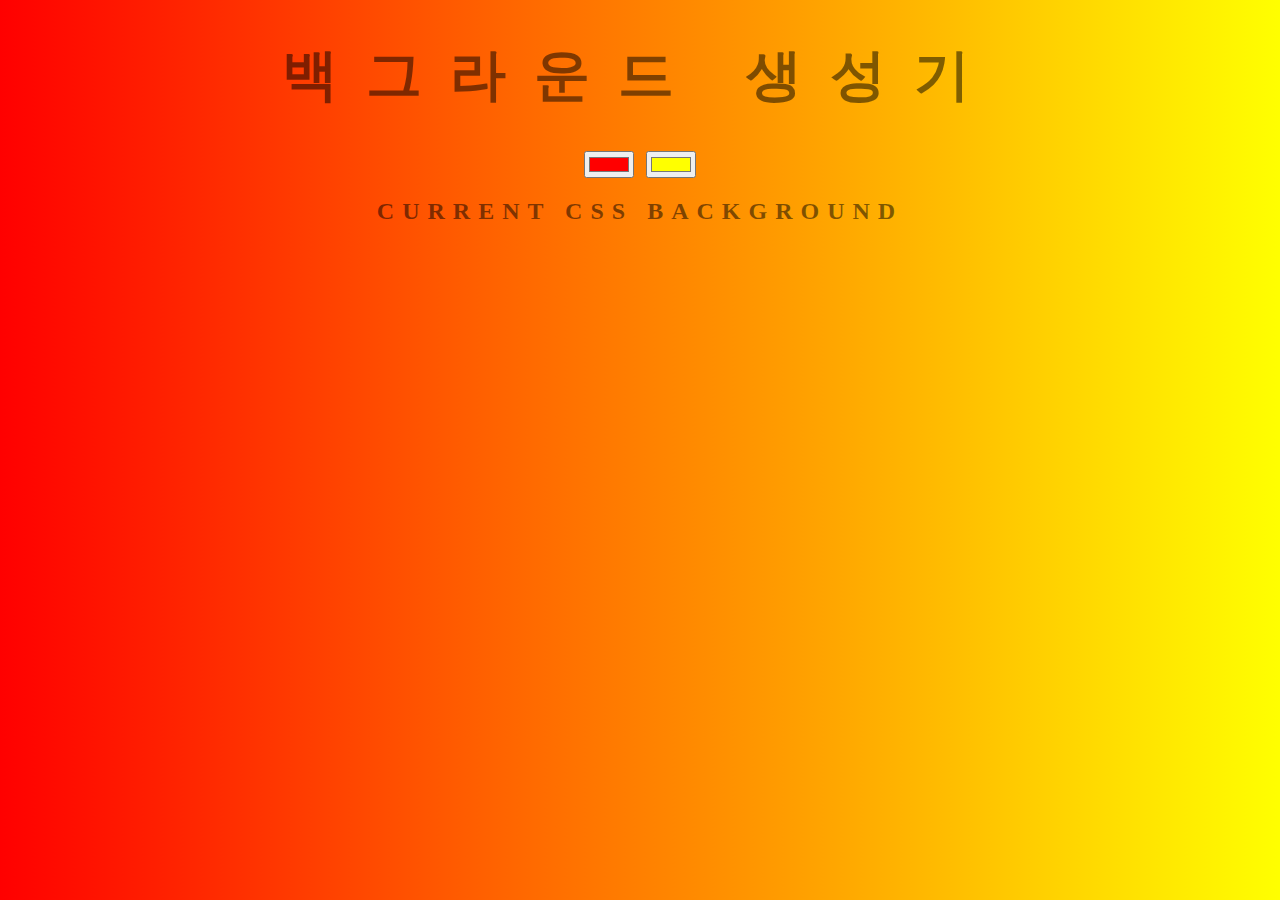
<file: Background/index.html>
<!DOCTYPE html>
<html lang="en">
  <head>
    <meta charset="UTF-8" />
    <meta name="viewport" content="width=device-width, initial-scale=1.0" />
    <title>백그라운드 생성기</title>
    <link rel="stylesheet" href="style.css" />
  </head>
  <body>
    <h1>백그라운드 생성기</h1>
    <input
      onchange="handleChange()"
      type="color"
      class="color1"
      value="#ff0000"
    />
    <input
      onchange="handleChange()"
      type="color"
      class="color2"
      value="#ffff00"
    />
    <h2>Current CSS Background</h2>
    <h3></h3>
    <script src="app.js"></script>
  </body>
</html>
</file>
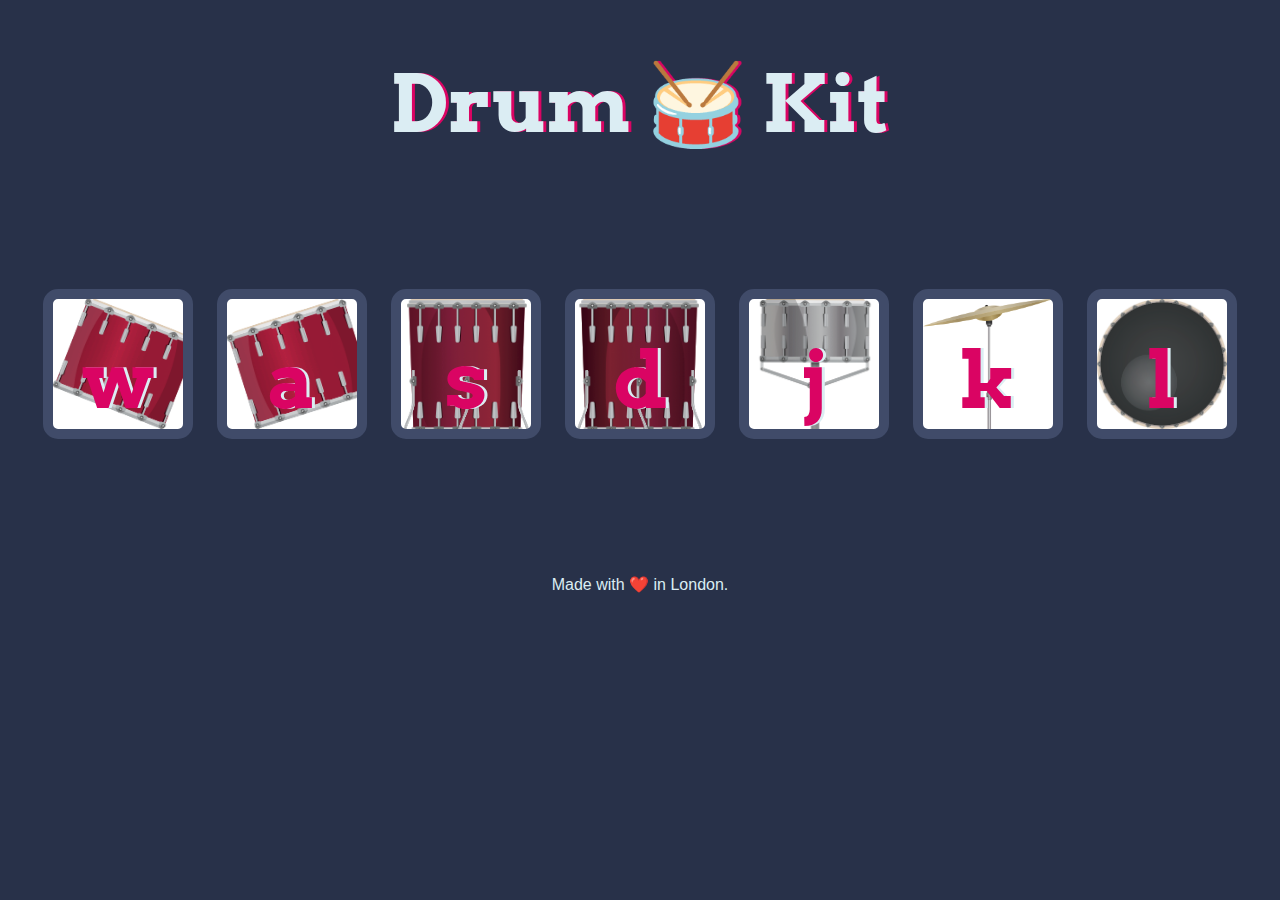
<file: Drum Kit/index.html>
<!DOCTYPE html>
<html lang="kr">
  <head>
    <meta charset="utf-8" />
    <title>Drum Kit</title>
    <link rel="stylesheet" href="styles.css" />
    <link
      href="https://fonts.googleapis.com/css?family=Arvo"
      rel="stylesheet"
    />
  </head>

  <body>
    <h1 id="title">Drum 🥁 Kit</h1>
    <div class="set">
      <button class="w drum">w</button>
      <button class="a drum">a</button>
      <button class="s drum">s</button>
      <button class="d drum">d</button>
      <button class="j drum">j</button>
      <button class="k drum">k</button>
      <button class="l drum">l</button>
    </div>

    <footer>Made with ❤️ in London.</footer>
    <script src="app.js"></script>
  </body>
</html>
</file>
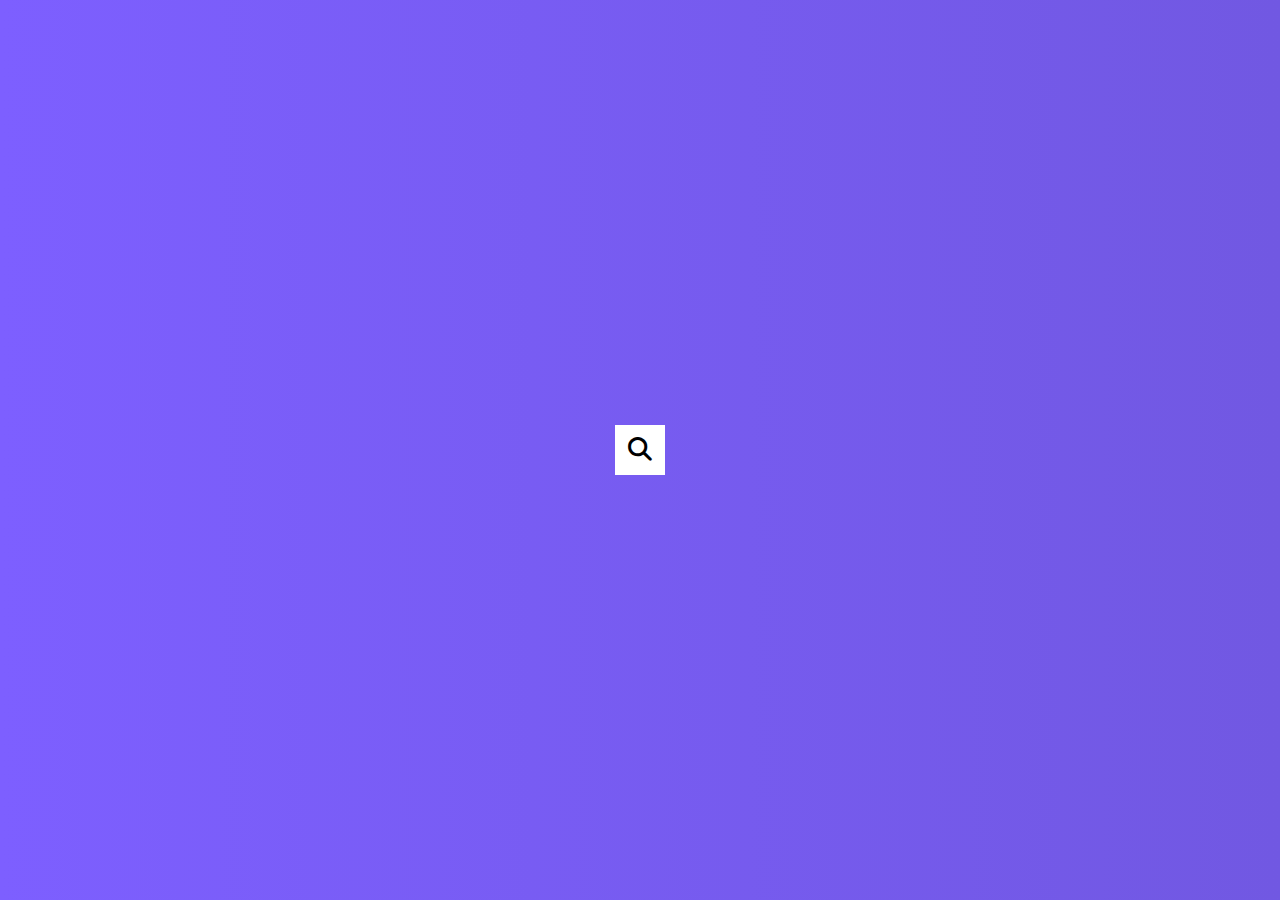
<file: 검색창숨기기/index.html>
<!DOCTYPE html>
<html lang="en">
  <head>
    <meta charset="UTF-8" />
    <meta name="viewport" content="width=device-width, initial-scale=1.0" />
    <title>검색창 숨기기</title>
    <!-- 폰트어썸아이콘 링크 cdnjs에서 찾음 -->
    <link
      rel="stylesheet"
      href="https://cdnjs.cloudflare.com/ajax/libs/font-awesome/6.4.0/css/all.min.css"
    />
    <link rel="stylesheet" href="style.css" />
  </head>
  <body>
    <div class="search">
      <input type="text" class="input" placeholder="검색..." />
      <button class="btn">
        <i class="fas fa-search"></i>
      </button>
    </div>
    <script src="app.js"></script>
  </body>
</html>
</file>
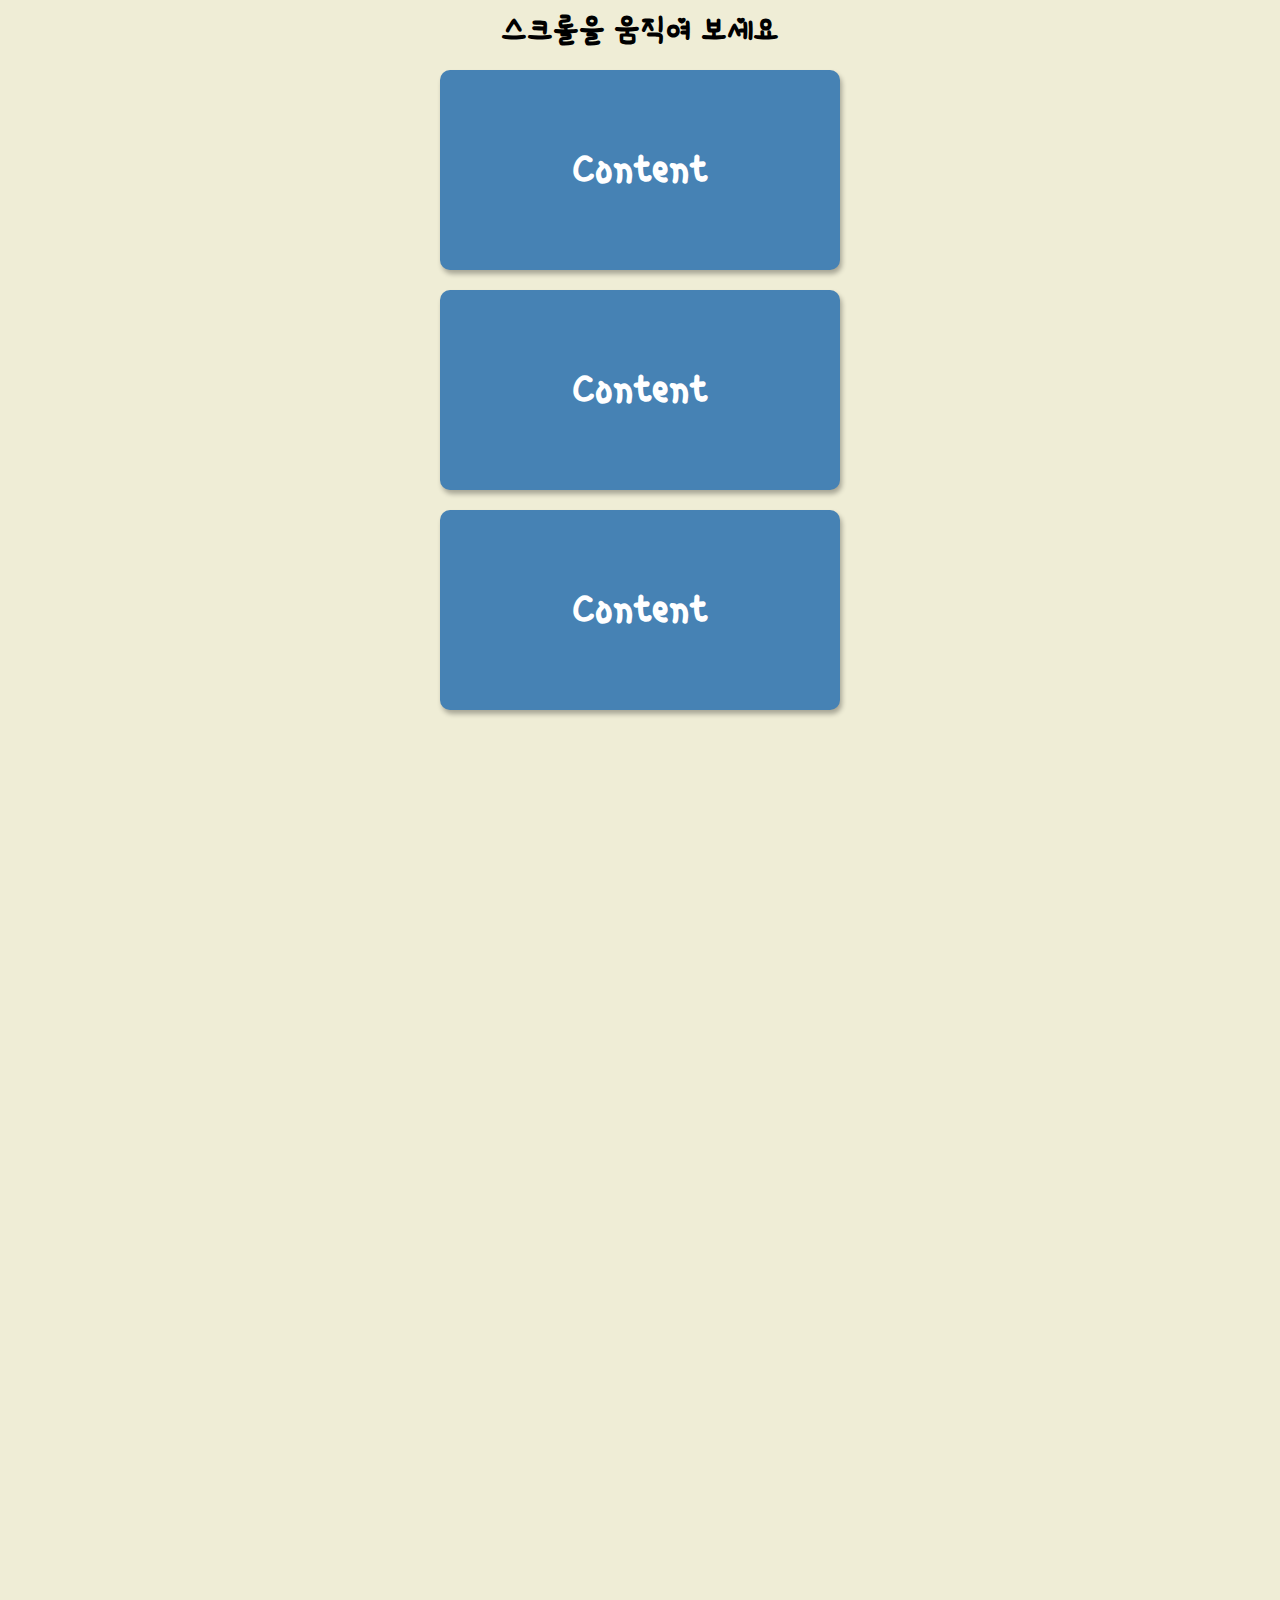
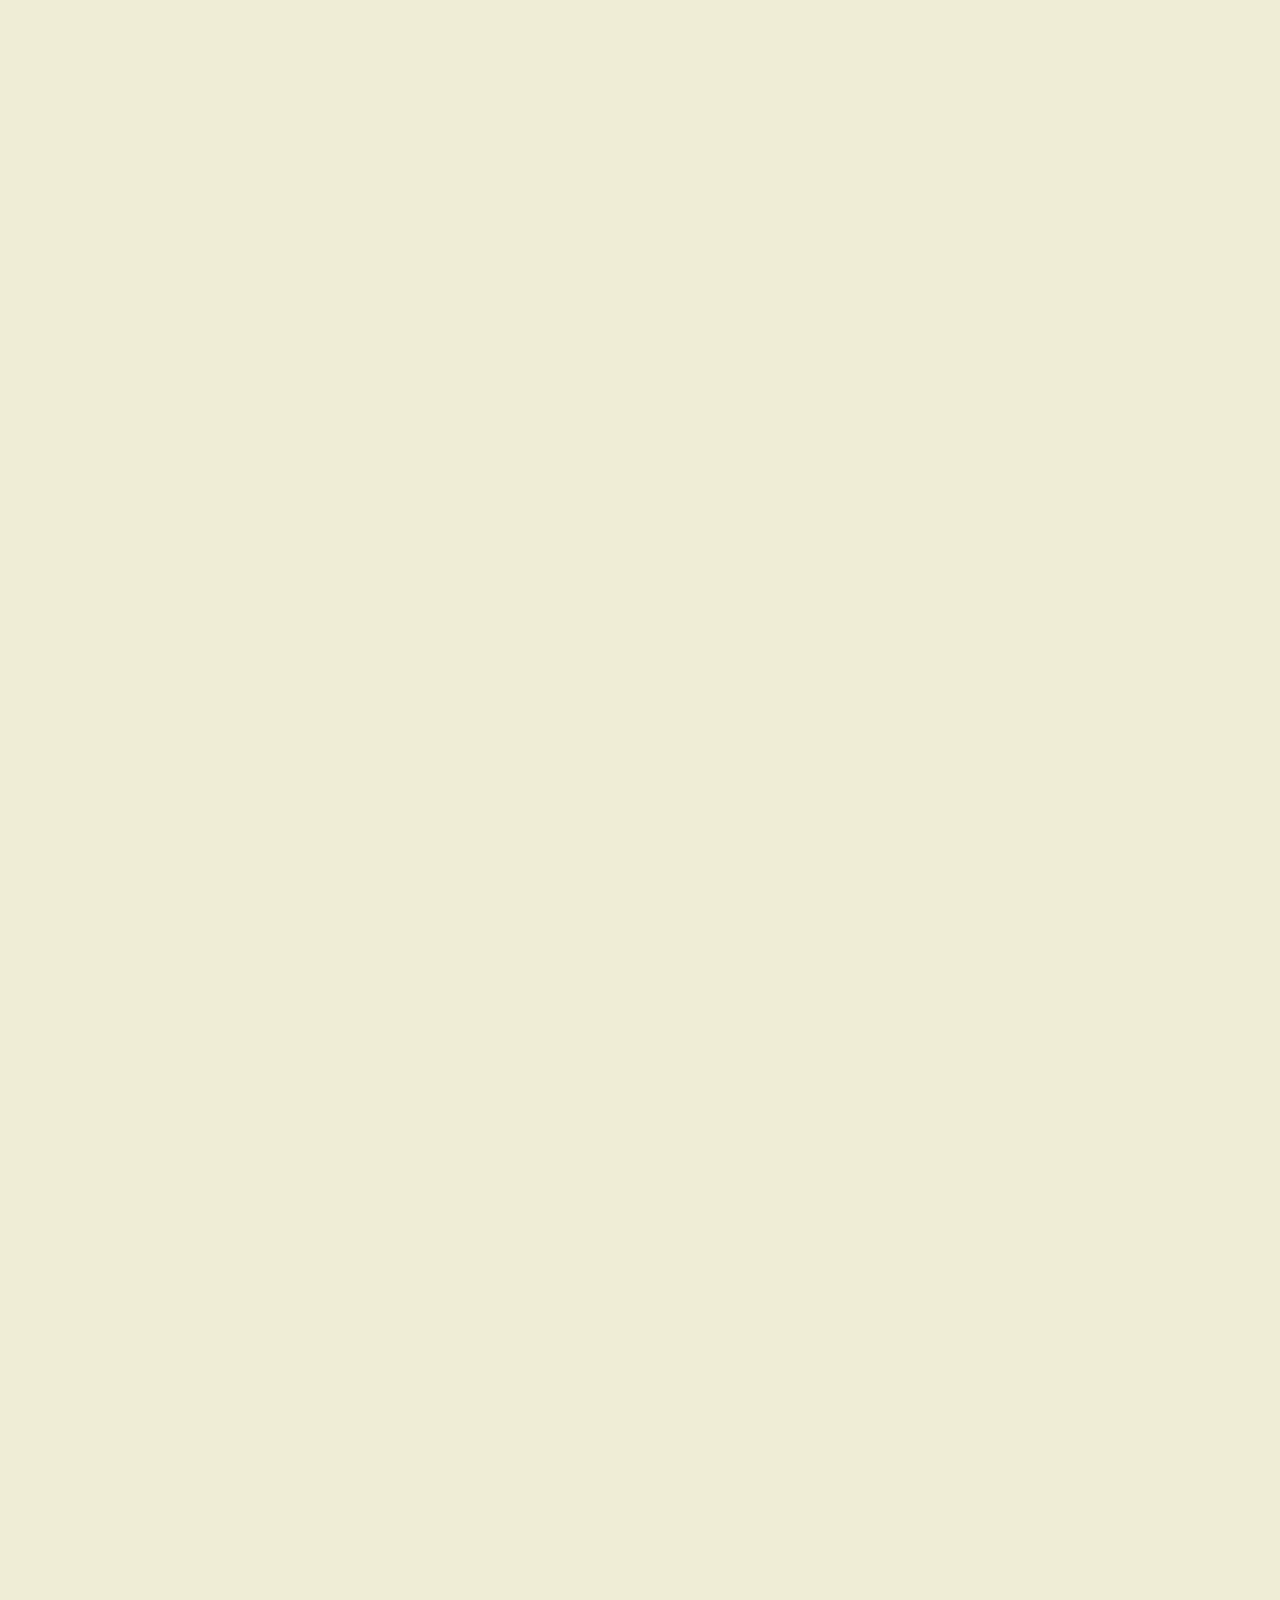
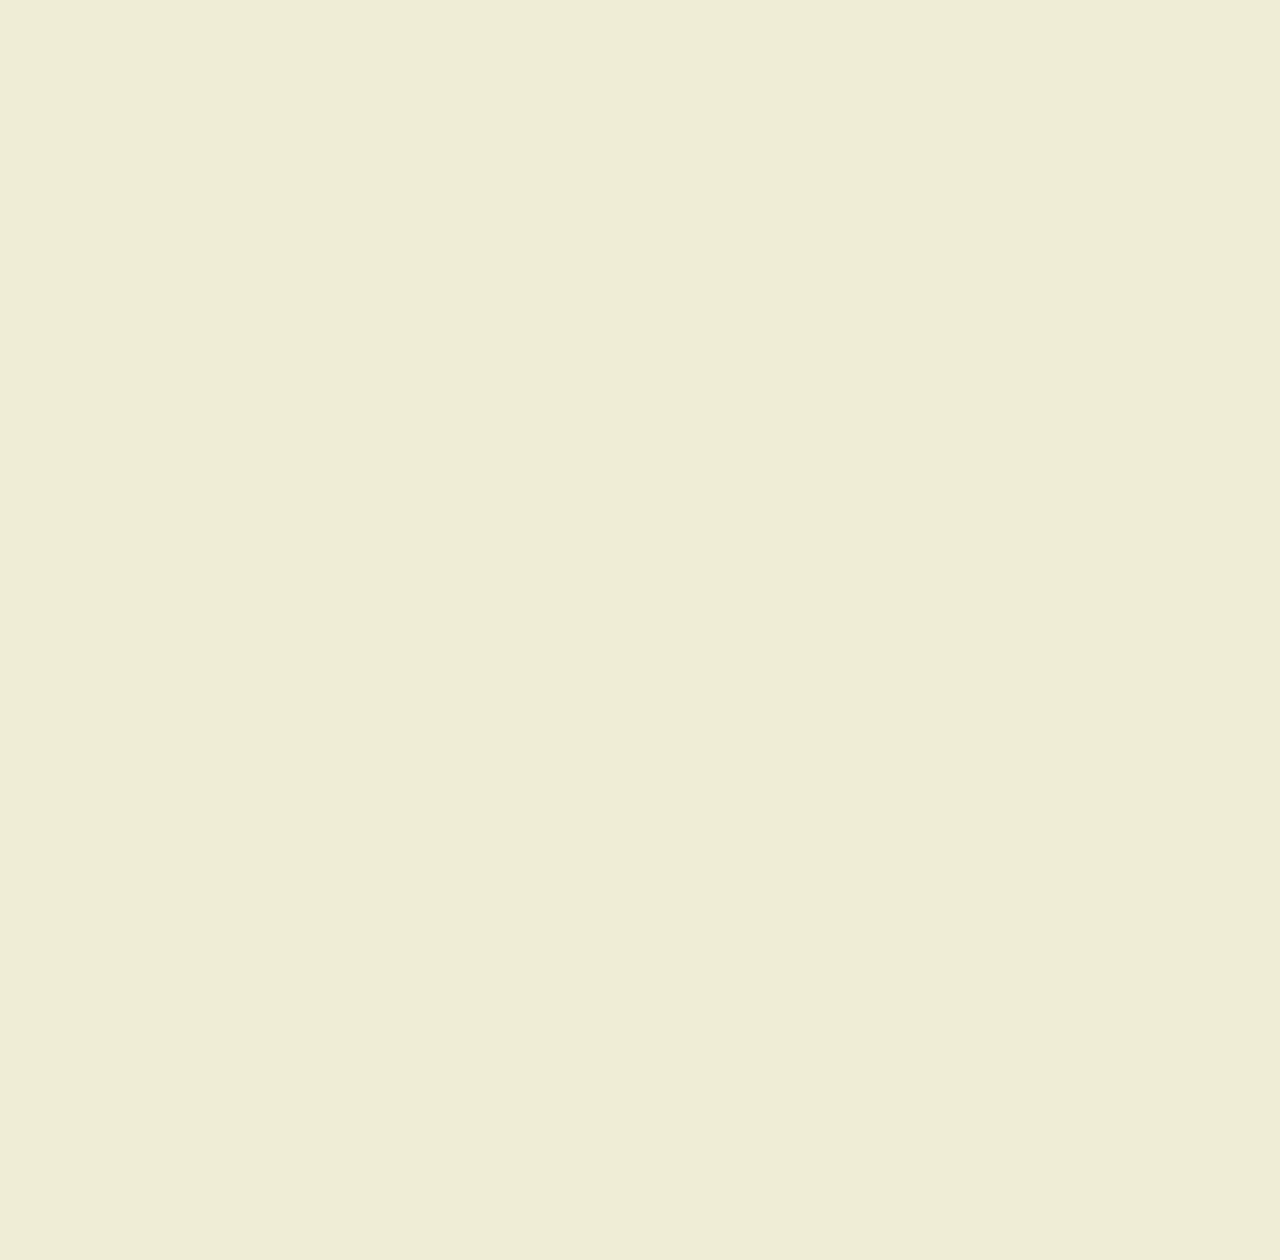
<file: 스크롤동작/index.html>
<!DOCTYPE html>
<html lang="en">
  <head>
    <meta charset="UTF-8" />
    <meta name="viewport" content="width=device-width, initial-scale=1.0" />
    <title>스크롤 동작</title>
    <link rel="stylesheet" href="style.css" />
  </head>
  <body>
    <h1>스크롤을 움직여 보세요</h1>
    <div class="box"><h2>Content</h2></div>
    <div class="box"><h2>Content</h2></div>
    <div class="box"><h2>Content</h2></div>
    <div class="box"><h2>Content</h2></div>
    <div class="box"><h2>Content</h2></div>
    <div class="box"><h2>Content</h2></div>
    <div class="box"><h2>Content</h2></div>
    <div class="box"><h2>Content</h2></div>
    <div class="box"><h2>Content</h2></div>
    <div class="box"><h2>Content</h2></div>
    <div class="box"><h2>Content</h2></div>
    <div class="box"><h2>Content</h2></div>
    <div class="box"><h2>Content</h2></div>
    <div class="box"><h2>Content</h2></div>
    <div class="box"><h2>Content</h2></div>
    <div class="box"><h2>Content</h2></div>
    <div class="box"><h2>Content</h2></div>
    <div class="box"><h2>Content</h2></div>
    <div class="box"><h2>Content</h2></div>
    <div class="box"><h2>Content</h2></div>
    <script src="app.js"></script>
  </body>
</html>
</file>
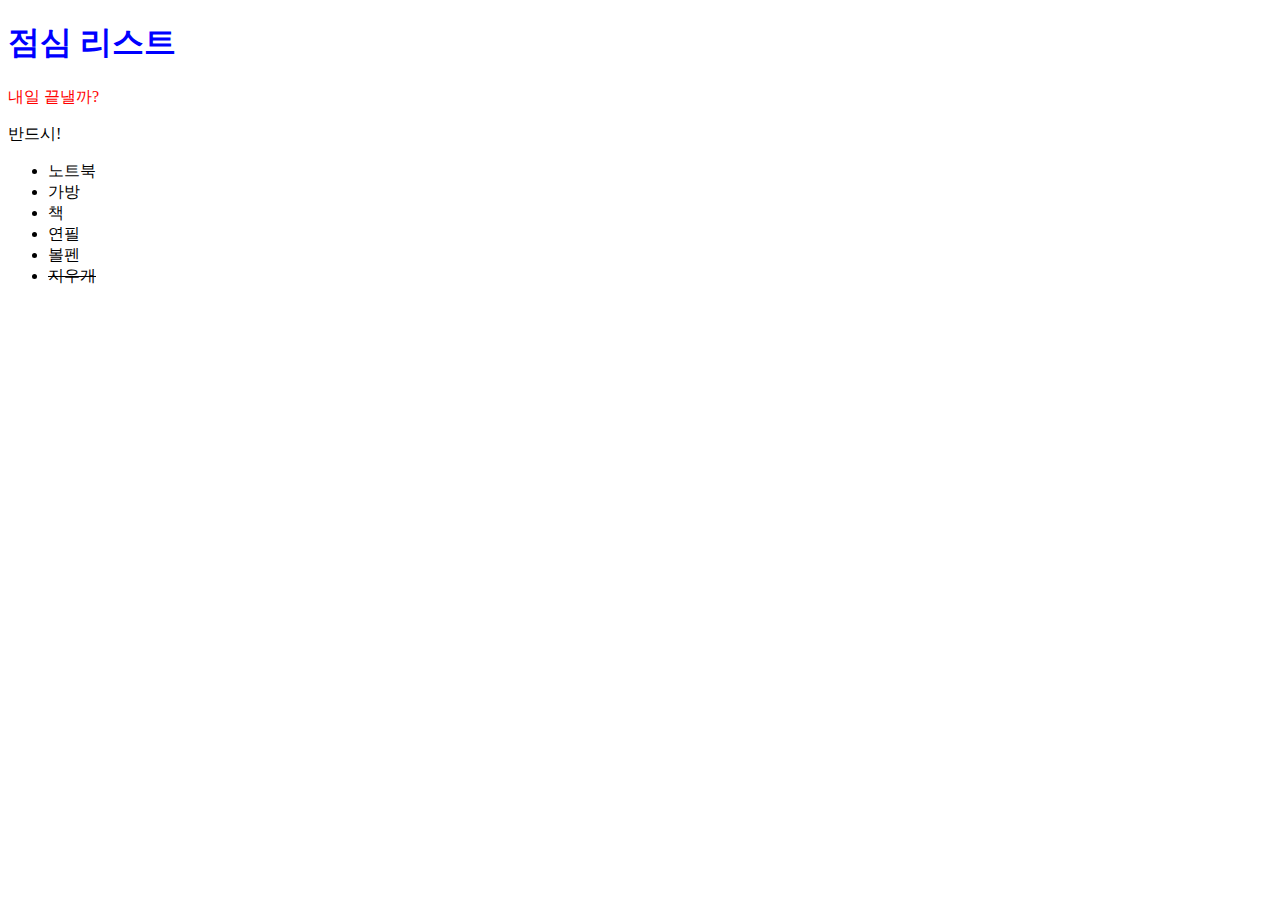
<file: 시작하기/index.html>
<!DOCTYPE html>
<html lang="en">
  <head>
    <meta charset="UTF-8" />
    <meta name="viewport" content="width=device-width, initial-scale=1.0" />
    <title>쇼핑리스트</title>
    <style>
      .cool {
        font-size: 7rem;
        color: #fcedd8;
        background: #d52e3f;
        font-family: "Niconne", cursive;
        font-weight: 700;
        text-shadow: 5px 5px 0px #eb452b, 10px 10px 0px #efa032,
          15px 15px 0px #46b59b, 20px 20px 0px #017e7f, 25px 25px 0px #052939,
          30px 30px 0px #c11a2b, 35px 35px 0px #c11a2b, 40px 40px 0px #c11a2b,
          45px 45px 0px #c11a2b;
      }
      .done {
        text-decoration: line-through;
      }
    </style>
  </head>
  <body>
    <h1>쇼핑 리스트</h1>
    <p id="first">오늘 끝내자</p>
    <p class="second">반드시!</p>
    <ul>
      <li id="note" random="23">노트북</li>
      <li>가방</li>
      <li>책</li>
      <li>연필</li>
      <li>볼펜</li>
      <li>지우개</li>
    </ul>
    <script>
      // 주석이 틀림
      // alert("하이");
      // DOM 선택
      const h1 = document.querySelector("h1");
      const first = document.querySelector("#first");
      const second = document.querySelector(".second");
      const li1 = document.querySelector("li#note");
      const lis = document.querySelectorAll("li");
      h1.style.color = "blue";
      h1.innerText = "점심 리스트";
      first.style.color = "red";
      first.innerText = "내일 끝낼까?";
      li1.setAttribute("random", "1000");
      lis[5].classList.add("done");
    </script>
  </body>
</html>
</file>
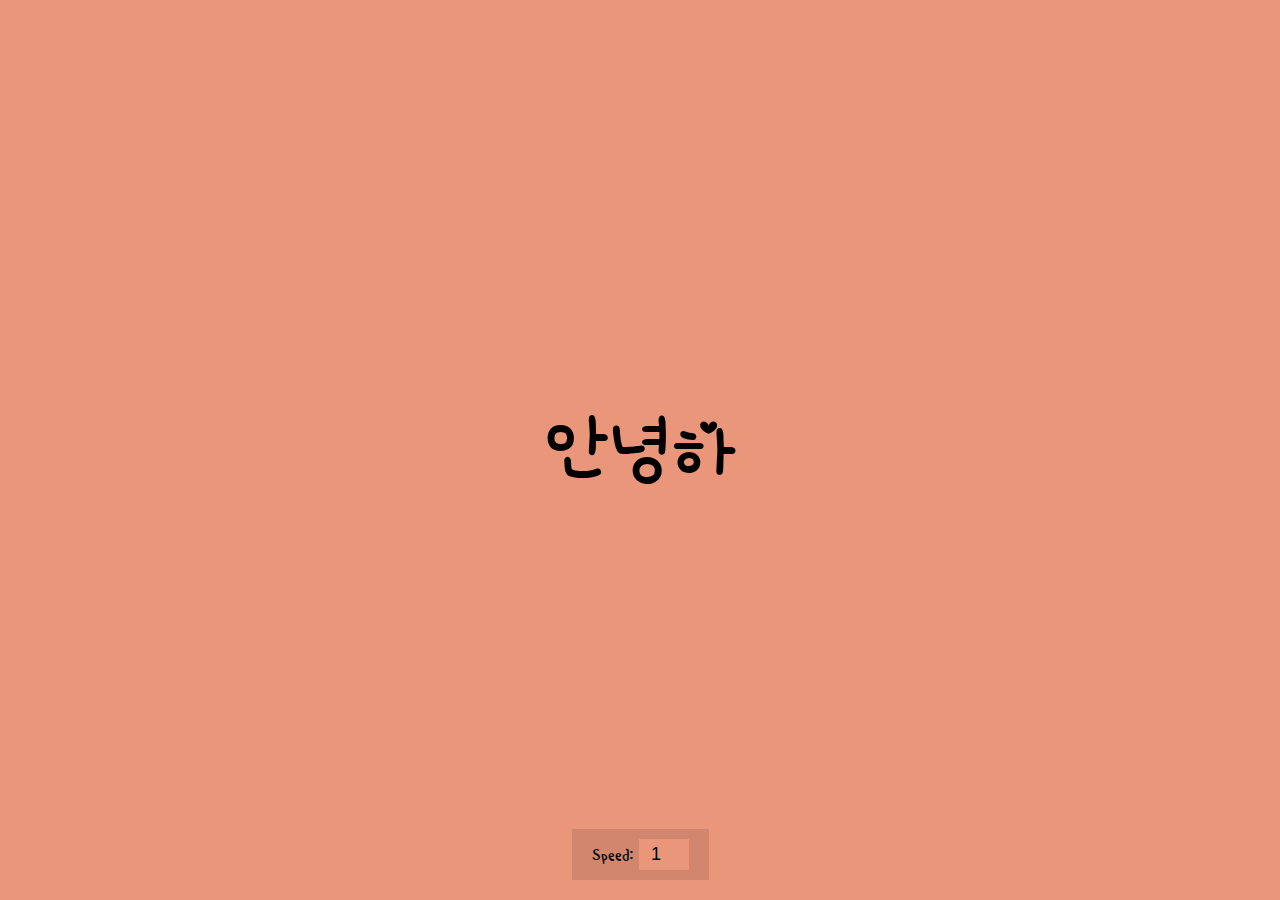
<file: 자동글자적기/index.html>
<!DOCTYPE html>
<html lang="en">
  <head>
    <meta charset="UTF-8" />
    <meta name="viewport" content="width=device-width, initial-scale=1.0" />
    <title>자동글자적기</title>
    <link rel="stylesheet" href="style.css" />
  </head>
  <body>
    <h1 id="text">Starting...</h1>

    <div>
      <label for="speed">Speed:</label>
      <input
        type="number"
        name="speed"
        id="speed"
        value="1"
        min="1"
        max="10"
        step="1"
      />
    </div>
    <script src="app.js"></script>
  </body>
</html>
</file>
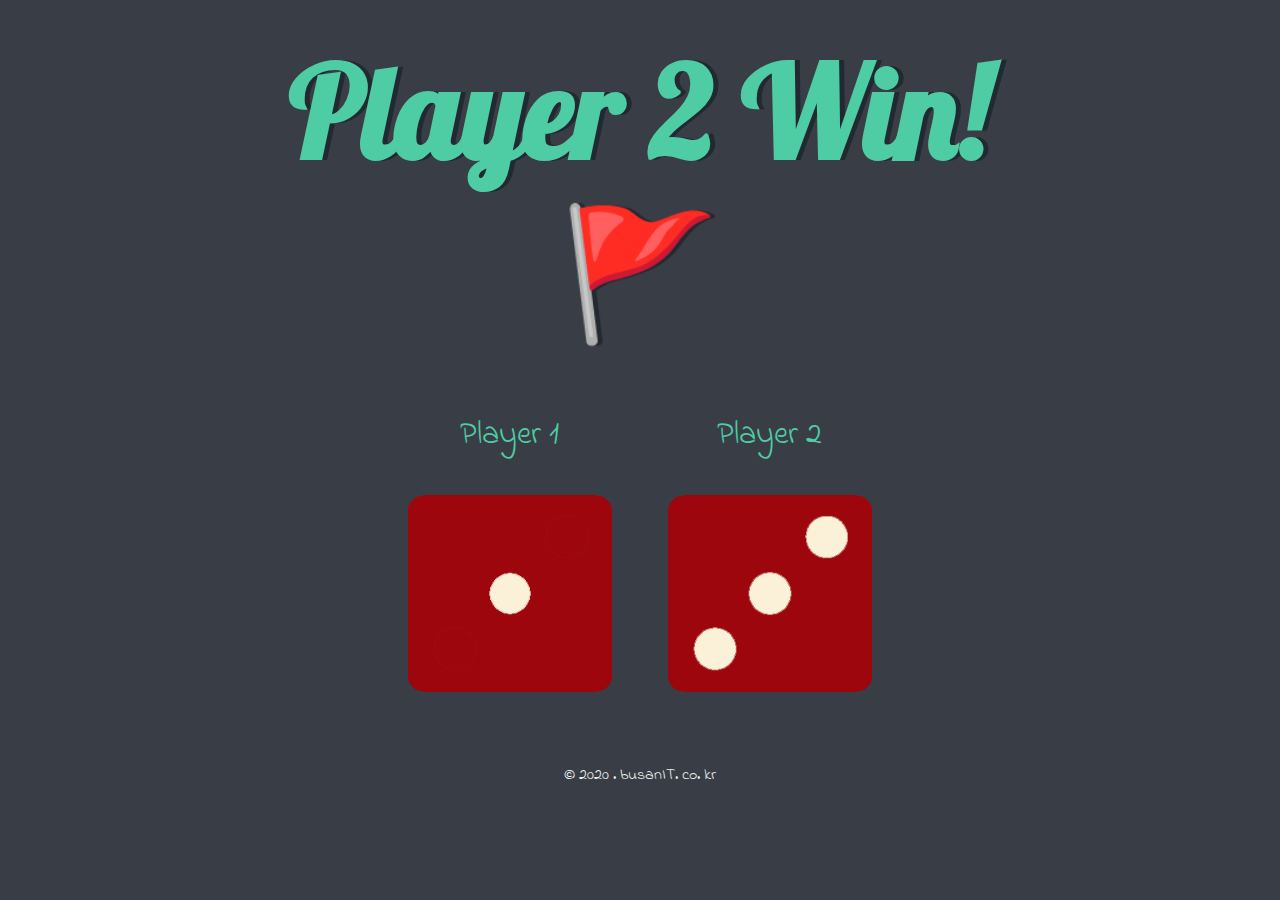
<file: Dicee Challenge/dicee.html>
<!DOCTYPE html>
<html lang="ko">
  <head>
    <meta charset="utf-8" />
    <title>Dicee</title>
    <link rel="stylesheet" href="styles.css" />
    <link
      href="https://fonts.googleapis.com/css?family=Indie+Flower|Lobster"
      rel="stylesheet"
    />
  </head>
  <body>
    <div class="container">
      <h1>Refresh Me</h1>

      <div class="dice">
        <p>Player 1</p>
        <img class="img1" src="" />
      </div>

      <div class="dice">
        <p>Player 2</p>
        <img class="img2" src="" />
      </div>
    </div>
    <!--자바스크립트 -->
    <script src="app.js"></script>
  </body>

  <footer>&copy; 2020 . busanIT. co. kr</footer>
</html>
</file>
<file: Background/style.css>
body {
	font: 'Raleway', sans-serif;
    color: rgba(0,0,0,.5);
    text-align: center;
    text-transform: uppercase;
    letter-spacing: .5em;
    top: 15%;
	background: linear-gradient(to right, red , yellow); /* Standard syntax */
}

h1 {
    font: 600 3.5em 'Raleway', sans-serif;
    color: rgba(0,0,0,.5);
    text-align: center;
    text-transform: uppercase;
    letter-spacing: .5em;
    width: 100%;
}

h3 {
	font: 900 1em 'Raleway', sans-serif;
    color: rgba(0,0,0,.5);
    text-align: center;
    text-transform: none;
    letter-spacing: 0.01em;

}
</file>
<file: Drum Kit/styles.css>
body {
  text-align: center;
  background-color: #283149;
}

h1 {
  font-size: 5rem;
  color: #dbedf3;
  font-family: "Arvo", cursive;
  text-shadow: 3px 0 #da0463;
}

footer {
  color: #dbedf3;
  font-family: sans-serif;
}

.w {
  background: url(images/tom1.png);
  background-size: cover;
}

.a {
  background: url(images/tom2.png);
  background-size: cover;
}

.s {
  background: url(images/tom3.png);
  background-size: cover;
}

.d {
  background: url(images/tom4.png);
  background-size: cover;
}

.j {
  background: url(images/snare.png);
  background-size: cover;
}

.k {
  background: url(images/crash.png);
  background-size: cover;
}
.l {
  background: url(images/kick.png);
  background-size: cover;
}

.set {
  margin: 10% auto;
}

.game-over {
  background-color: red;
  opacity: 0.8;
}

.pressed {
  box-shadow: 0 3px 4px 0 #dbedf3;
  opacity: 0.5;
}

.red {
  color: red;
}

.drum {
  outline: none;
  border: 10px solid #404b69;
  font-size: 5rem;
  font-family: "Arvo", cursive;
  line-height: 2;
  font-weight: 900;
  color: #da0463;
  text-shadow: 3px 0 #dbedf3;
  border-radius: 15px;
  display: inline-block;
  width: 150px;
  height: 150px;
  text-align: center;
  margin: 10px;
  background-color: white;
}
</file>
<file: 검색창숨기기/style.css>
@import url("https://fonts.googleapis.com/css2?family=Single+Day&display=swap");

* {
  box-sizing: border-box;
}

body {
  background-image: linear-gradient(90deg, #7d5fff, #7158e2);
  font-family: "Single Day", cursive;
  display: flex;
  align-items: center;
  justify-content: center;
  height: 100vh;
  overflow: hidden;
  margin: 0;
}

.search {
  position: relative;
  height: 50px;
}

.search .input {
  background-color: #fff;
  border: 0;
  font-size: 18px;
  padding: 15px;
  height: 50px;
  width: 50px;
  transition: width 0.3s ease;
}

.btn {
  background-color: #fff;
  border: 0;
  cursor: pointer;
  font-size: 24px;
  position: absolute;
  top: 0;
  left: 0;
  height: 50px;
  width: 50px;
  transition: transform 0.3s ease;
}

.btn:focus,
.input:focus {
  outline: none;
}

.search.active .input {
  width: 200px;
}

.search.active .btn {
  transform: translateX(198px);
}
</file>
<file: 스크롤동작/style.css>
@import url("https://fonts.googleapis.com/css2?family=Single+Day&display=swap");

* {
  box-sizing: border-box;
}

body {
  background-color: #efedd6;
  font-family: "Single Day", cursive;
  display: flex;
  flex-direction: column;
  align-items: center;
  justify-content: center;
  margin: 0;
  overflow-x: hidden;
}

h1 {
  margin: 10px;
}

.box {
  background-color: steelblue;
  color: #fff;
  display: flex;
  align-items: center;
  justify-content: center;
  width: 400px;
  height: 200px;
  margin: 10px;
  border-radius: 10px;
  box-shadow: 2px 4px 5px rgba(0, 0, 0, 0.3);
  transform: translateX(400%);
  transition: transform 0.4s ease;
}

.box:nth-of-type(even) {
  transform: translateX(-400%);
}

.box.show {
  transform: translateX(0);
}

.box h2 {
  font-size: 45px;
}
</file>
<file: 자동글자적기/style.css>
@import url("https://fonts.googleapis.com/css2?family=Single+Day&display=swap");

* {
  box-sizing: border-box;
}

body {
  background-color: darksalmon;
  font-family: "Single Day", cursive;
  display: flex;
  flex-direction: column;
  align-items: center;
  justify-content: center;
  height: 100vh;
  overflow: hidden;
  margin: 0;
}

h1 {
  font-size: 5em;
  font-weight: 200;
}

div {
  position: absolute;
  bottom: 20px;
  background: rgba(0, 0, 0, 0.1);
  padding: 10px 20px;
  font-size: 18px;
}

input {
  width: 50px;
  padding: 5px;
  font-size: 18px;
  background-color: darksalmon;
  border: none;
  text-align: center;
}

input:focus {
  outline: none;
}
</file>
<file: Dicee Challenge/styles.css>
.container {
  width: 70%;
  margin: auto;
  text-align: center;
}

.dice {
  text-align: center;
  display: inline-block;

}

body {
  background-color: #393E46;
}

h1 {
  margin: 30px;
  font-family: 'Lobster', cursive;
  text-shadow: 5px 0 #232931;
  font-size: 8rem;
  color: #4ECCA3;
}

p {
  font-size: 2rem;
  color: #4ECCA3;
  font-family: 'Indie Flower', cursive;
}

img {
  width: 80%;
}

footer {
  margin-top: 5%;
  color: #EEEEEE;
  text-align: center;
  font-family: 'Indie Flower', cursive;

}
</file>
